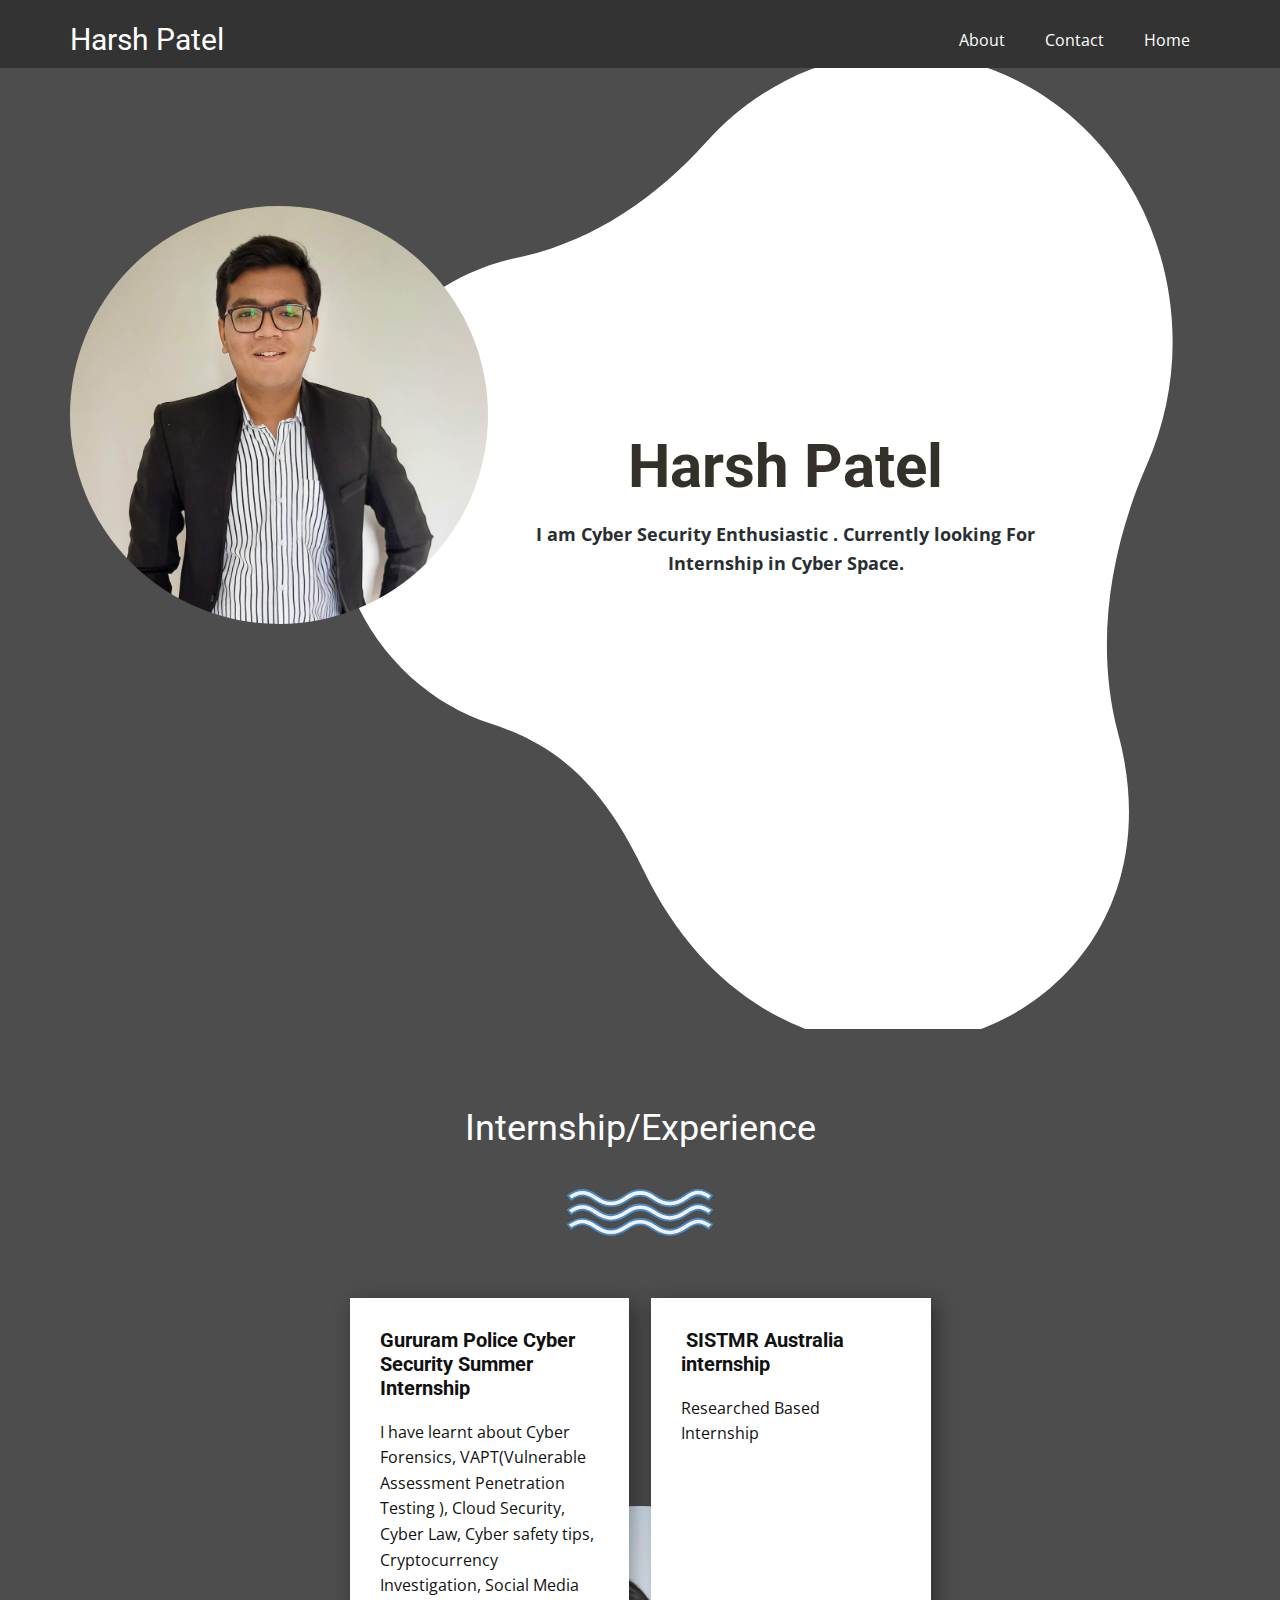
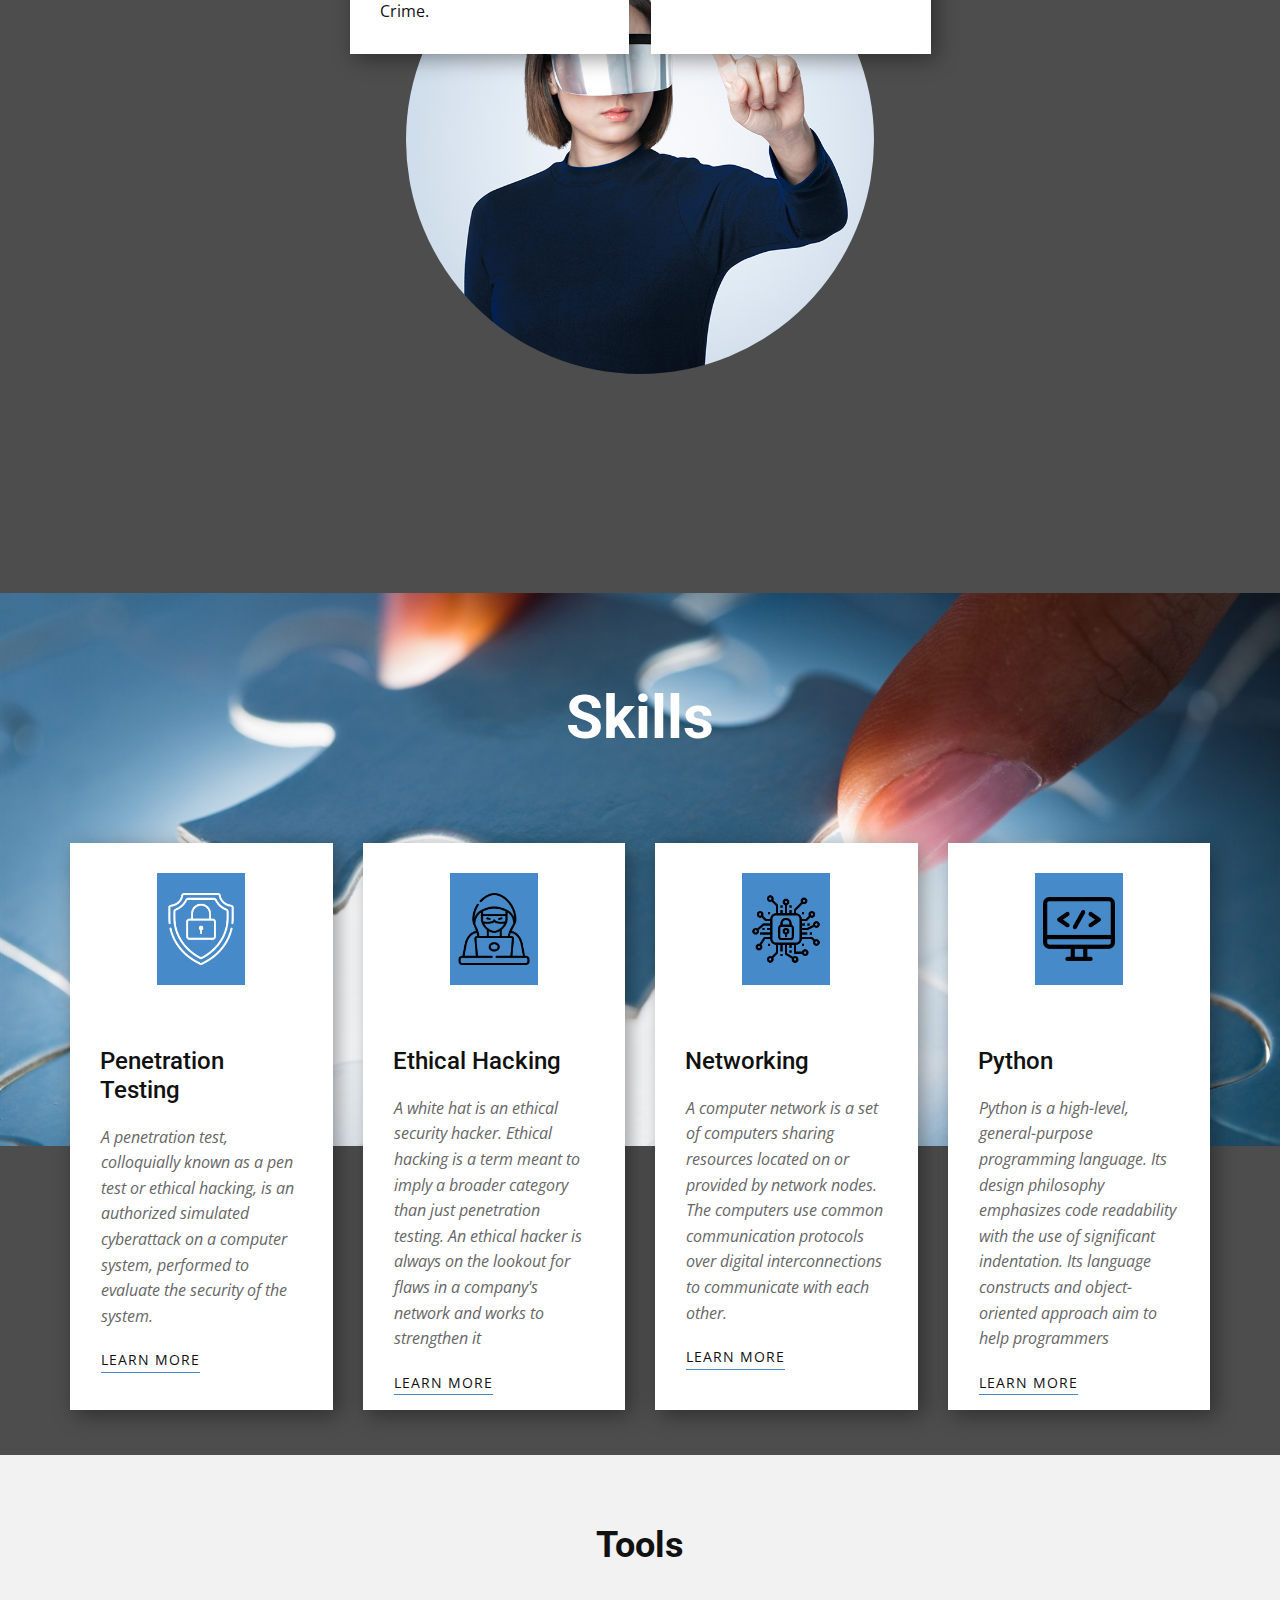
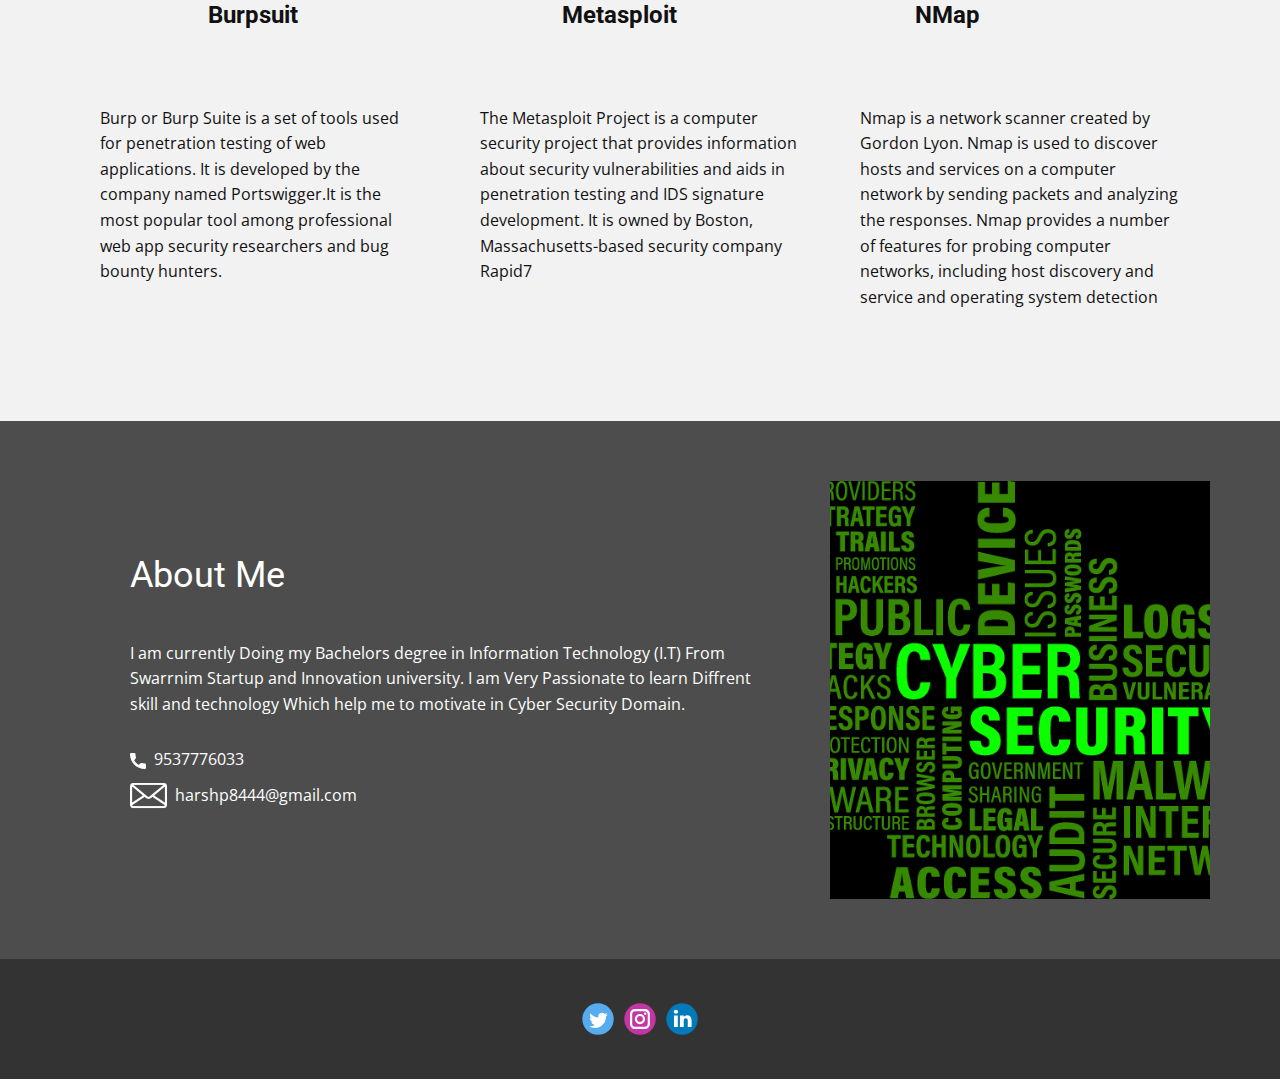
<file: index.html>
<!DOCTYPE html>
<html style="font-size: 16px;">
  <head>
    <meta name="viewport" content="width=device-width, initial-scale=1.0">
    <meta charset="utf-8">
    <meta name="keywords" content="​Join Accenture’s virtual program for new perspectives, ​Technology Of The Future, 01, 02, 03, 04, ​AI &amp;amp; Digital Platform, ​Essential 8 Emerging Technologies, ​Technology Of The Future, Join our newsletter">
    <meta name="description" content="">
    <meta name="page_type" content="np-template-header-footer-from-plugin">
    <title>Harsh Patel</title>
    <link rel="stylesheet" href="nicepage.css" media="screen">
<link rel="stylesheet" href="Home.css" media="screen">
    <script class="u-script" type="text/javascript" src="jquery.js" defer=""></script>
    <script class="u-script" type="text/javascript" src="nicepage.js" defer=""></script>
    <meta name="generator" content="Nicepage 4.8.2, nicepage.com">
    <link id="u-theme-google-font" rel="stylesheet" href="https://fonts.googleapis.com/css?family=Roboto:100,100i,300,300i,400,400i,500,500i,700,700i,900,900i|Open+Sans:300,300i,400,400i,500,500i,600,600i,700,700i,800,800i">
    
    
    
    
    
    
    <script type="application/ld+json">{
		"@context": "http://schema.org",
		"@type": "Organization",
		"name": "",
		"sameAs": [
				"https://www.linkedin.com/in/harsh-patel-1872171b1/"
		]
}</script>
    <meta name="theme-color" content="#478ac9">
    <meta property="og:title" content="Home">
    <meta property="og:type" content="website">
  </head>
  <body data-home-page="Home.html" data-home-page-title="Home" class="u-body u-image u-image-tiles u-xl-mode" style="background-position: 50% 50%; background-image: url(&quot;images/default-image-5.jpg&quot;);"><header class="u-clearfix u-grey-80 u-header u-sticky u-header" id="sec-f426"><div class="u-clearfix u-sheet u-sheet-1">
        <nav class="u-menu u-menu-dropdown u-offcanvas u-menu-1">
          <div class="menu-collapse" style="font-size: 1rem; letter-spacing: 0px;">
            <a class="u-button-style u-custom-left-right-menu-spacing u-custom-padding-bottom u-custom-top-bottom-menu-spacing u-nav-link u-text-active-palette-1-base u-text-hover-palette-2-base" href="#">
              <svg class="u-svg-link" viewBox="0 0 24 24"><use xmlns:xlink="http://www.w3.org/1999/xlink" xlink:href="#menu-hamburger"></use></svg>
              <svg class="u-svg-content" version="1.1" id="menu-hamburger" viewBox="0 0 16 16" x="0px" y="0px" xmlns:xlink="http://www.w3.org/1999/xlink" xmlns="http://www.w3.org/2000/svg"><g><rect y="1" width="16" height="2"></rect><rect y="7" width="16" height="2"></rect><rect y="13" width="16" height="2"></rect>
</g></svg>
            </a>
          </div>
          <div class="u-nav-container">
            <ul class="u-nav u-unstyled u-nav-1"><li class="u-nav-item"><a class="u-button-style u-nav-link u-text-active-palette-1-base u-text-hover-palette-2-base" href="#" style="padding: 10px 20px;">About</a>
</li><li class="u-nav-item"><a class="u-button-style u-nav-link u-text-active-palette-1-base u-text-hover-palette-2-base" href="#" style="padding: 10px 20px;">Contact</a>
</li><li class="u-nav-item"><a class="u-button-style u-nav-link u-text-active-palette-1-base u-text-hover-palette-2-base" href="#" style="padding: 10px 20px;">Home</a>
</li></ul>
          </div>
          <div class="u-nav-container-collapse">
            <div class="u-black u-container-style u-inner-container-layout u-opacity u-opacity-95 u-sidenav">
              <div class="u-inner-container-layout u-sidenav-overflow">
                <div class="u-menu-close"></div>
                <ul class="u-align-center u-nav u-popupmenu-items u-unstyled u-nav-2"><li class="u-nav-item"><a class="u-button-style u-nav-link" href="#">About</a>
</li><li class="u-nav-item"><a class="u-button-style u-nav-link" href="#">Contact</a>
</li><li class="u-nav-item"><a class="u-button-style u-nav-link" href="#">Home</a>
</li></ul>
              </div>
            </div>
            <div class="u-black u-menu-overlay u-opacity u-opacity-70"></div>
          </div>
        </nav>
        <h3 class="u-headline u-text u-text-default u-text-1">
          <a href="/">Harsh Patel</a>
        </h3>
      </div></header>
    <section class="u-clearfix u-grey-70 u-section-1" id="carousel_dc84">
      <div class="u-clearfix u-sheet u-sheet-1">
        <div class="u-rotation-parent u-rotation-parent-1">
          <div class="u-expanded-width-md u-expanded-width-sm u-rotate-270 u-shape u-shape-svg u-text-white u-shape-1">
            <svg class="u-svg-link" preserveAspectRatio="none" viewBox="0 0 160 150" style=""><use xmlns:xlink="http://www.w3.org/1999/xlink" xlink:href="#svg-d816"></use></svg>
            <svg class="u-svg-content" viewBox="0 0 160 150" x="0px" y="0px" id="svg-d816"><path d="M121.1,18C110.7,1.5,89.8-4.6,72.6,3.7c-10.5,5-17.7,14.2-20.8,24.7C48.4,39.9,42.4,48,28.3,55.5
	c-50.6,26.9-27.3,99.4,22,84.7c14.3-4.2,29.7-1.4,43.2,5.1c13.3,6.5,29.3,6.4,43.2-1.8c21-12.5,29.3-40.1,18.8-62.7
	c-2.5-5.4-5.9-10.1-9.8-14c-9.4-9.3-16.4-21-18.8-34.2C125.9,27.6,124,22.6,121.1,18z"></path></svg>
          </div>
        </div>
        <div class="u-image u-image-circle u-image-1" alt="" data-image-width="2136" data-image-height="2699"></div>
        <div class="u-align-center u-container-style u-expanded-width-sm u-group u-shape-rectangle u-group-1">
          <div class="u-container-layout u-valign-middle u-container-layout-1">
            <h2 class="u-text u-text-palette-3-dark-3 u-text-1"> Harsh Patel </h2>
            <p class="u-text u-text-palette-1-dark-3 u-text-2"> I am Cyber Security Enthusiastic&nbsp;. Currently looking For Internship in Cyber Space.<span style="font-weight: 700;"></span>
            </p>
          </div>
        </div>
      </div>
    </section>
    <section class="u-align-center u-clearfix u-grey-70 u-section-2" id="carousel_082c">
      <div class="u-clearfix u-sheet u-sheet-1">
        <h2 class="u-text u-text-default-lg u-text-default-md u-text-default-sm u-text-default-xl u-text-1"> Internship/Experience</h2>
        <div class="u-border-2 u-border-palette-1-base u-shape u-shape-svg u-text-grey-5 u-shape-1">
          <svg class="u-svg-link" preserveAspectRatio="none" viewBox="0 0 160 50" style=""><use xmlns:xlink="http://www.w3.org/1999/xlink" xlink:href="#svg-0c8e"></use></svg>
          <svg class="u-svg-content" viewBox="-1 -1 162 52" x="0px" y="0px" id="svg-0c8e" style="enable-background:new 0 0 160 50;"><path d="M133,26.7c-13.9,9.7-25.8,9.7-39.8,0c-9.1-6.3-16.8-6.3-25.9,0c-13.8,9.6-25.1,9.6-38.9,0c-9.2-6.4-15.4-6.4-24.6,0L0,22
	c11.2-7.8,20.6-8.1,32.2,0c11,7.6,19,8.5,31.3,0c11.6-8.1,22.4-7.7,33.5,0c11.4,8,20.3,8.3,32.2,0c11.6-8.1,19.2-8.1,30.8,0
	l-3.8,4.7C146.9,20.2,142.3,20.2,133,26.7z M133,10.8c-13.9,9.7-25.8,9.7-39.8,0c-9.1-6.3-16.8-6.3-25.9,0
	c-13.8,9.6-25.1,9.6-38.9,0c-9.2-6.4-15.4-6.4-24.6,0L0,6.1c11.2-7.8,20.6-8.1,32.2,0c11,7.6,19,8.5,31.3,0C75.1-2,85.9-1.6,97,6.1
	c11.4,8,20.3,8.3,32.2,0C140.8-2,148.4-2,160,6.1l-3.8,4.7C146.9,4.3,142.3,4.3,133,10.8z M32.2,38c11,7.6,19,8.5,31.3,0
	c11.6-8.1,22.4-7.7,33.5,0c11.4,8,20.3,8.3,32.2,0c11.6-8.1,19.2-8.1,30.8,0l-3.8,4.7c-9.3-6.5-13.9-6.5-23.3,0
	c-13.9,9.7-25.8,9.7-39.8,0c-9.1-6.3-16.8-6.3-25.9,0c-13.8,9.6-25.1,9.6-38.9,0c-9.2-6.4-15.4-6.4-24.6,0L0,38
	C11.2,30.2,20.6,29.9,32.2,38z"></path></svg>
        </div>
        <div class="u-expanded-width-xs u-image u-image-circle u-preserve-proportions u-image-1" alt="" data-image-width="800" data-image-height="800">
          <div class="u-preserve-proportions-child" style="padding-top: 100%;"></div>
        </div>
        <div class="u-expanded-width-xs u-list u-list-1">
          <div class="u-repeater u-repeater-1">
            <div class="u-align-left u-container-style u-list-item u-repeater-item u-white u-list-item-1">
              <div class="u-container-layout u-similar-container u-container-layout-1">
                <h5 class="u-text u-text-default u-text-2">Gururam Police Cyber Security Summer Internship</h5>
                <p class="u-text u-text-3">I have learnt about Cyber Forensics, VAPT(Vulnerable
Assessment Penetration Testing ), Cloud Security,
Cyber Law, Cyber safety tips, Cryptocurrency
Investigation, Social Media Crime.</p>
              </div>
            </div>
            <div class="u-align-left u-container-style u-list-item u-repeater-item u-video-cover u-white u-list-item-2">
              <div class="u-container-layout u-similar-container u-container-layout-2">
                <h5 class="u-text u-text-default u-text-4">&nbsp;SISTMR Australia internship</h5>
                <p class="u-text u-text-5">Researched Based Internship&nbsp;</p>
              </div>
            </div>
          </div>
        </div>
      </div>
    </section>
    <section class="u-align-center u-clearfix u-grey-70 u-section-3" id="carousel_5f6d">
      <img class="u-expanded-width u-image u-image-1" src="images/91631431-0.jpeg" data-image-width="150" data-image-height="100">
      <div class="u-list u-list-1">
        <div class="u-repeater u-repeater-1">
          <div class="u-align-left u-container-style u-list-item u-repeater-item u-shape-round u-white u-list-item-1">
            <div class="u-container-layout u-similar-container u-valign-top u-container-layout-1"><span class="u-file-icon u-icon u-palette-1-base u-spacing-12 u-icon-1"><img src="images/1.png" alt=""></span>
              <h5 class="u-text u-text-1"> Penetration<br>Testing
              </h5>
              <p class="u-text u-text-grey-60 u-text-2">A penetration test, colloquially known as a pen test or ethical hacking, is an authorized simulated cyberattack on a computer system, performed to evaluate the security of the system.</p>
              <a href="https://en.wikipedia.org/wiki/Penetration_test" class="u-border-1 u-border-active-black u-border-hover-black u-border-palette-1-base u-btn u-button-style u-none u-text-active-grey-60 u-text-body-color u-text-hover-grey-60 u-btn-1">learn more</a>
            </div>
          </div>
          <div class="u-align-left u-container-style u-list-item u-repeater-item u-shape-round u-white u-list-item-2">
            <div class="u-container-layout u-similar-container u-valign-top u-container-layout-2"><span class="u-file-icon u-icon u-palette-1-base u-spacing-12 u-icon-2"><img src="images/2716646.png" alt=""></span>
              <h5 class="u-text u-text-3"> Ethical Hacking</h5>
              <p class="u-text u-text-grey-60 u-text-4"> A white hat is an ethical security hacker. Ethical hacking is a term meant to imply a broader category than just penetration testing. An ethical hacker is always on the lookout for flaws in a company's network and works to strengthen it</p>
              <a href="https://en.wikipedia.org/wiki/Certified_Ethical_Hacker" class="u-border-1 u-border-active-black u-border-hover-black u-border-palette-1-base u-btn u-button-style u-none u-text-active-grey-60 u-text-body-color u-text-hover-grey-60 u-btn-2">learn more</a>
            </div>
          </div>
          <div class="u-align-left u-container-style u-list-item u-repeater-item u-shape-round u-white u-list-item-3">
            <div class="u-container-layout u-similar-container u-valign-top u-container-layout-3"><span class="u-file-icon u-icon u-palette-1-base u-spacing-12 u-icon-3"><img src="images/2092629.png" alt=""></span>
              <h5 class="u-text u-text-5"> Networking</h5>
              <p class="u-text u-text-grey-60 u-text-6"> A computer network is a set of computers sharing resources located on or provided by network nodes. The computers use common communication protocols over digital interconnections to communicate with each other.</p>
              <a href="https://en.wikipedia.org/wiki/Computer_network" class="u-border-1 u-border-active-black u-border-hover-black u-border-palette-1-base u-btn u-button-style u-none u-text-active-grey-60 u-text-body-color u-text-hover-grey-60 u-btn-3">learn more</a>
            </div>
          </div>
          <div class="u-align-left u-container-style u-list-item u-repeater-item u-shape-round u-white u-list-item-3">
            <div class="u-container-layout u-similar-container u-valign-top u-container-layout-3"><span class="u-file-icon u-icon u-palette-1-base u-spacing-12 u-icon-4"><img src="images/584863.png" alt=""></span>
              <h5 class="u-text u-text-5">Python</h5>
              <p class="u-text u-text-grey-60 u-text-8">Python is a high-level, general-purpose programming language. Its design philosophy emphasizes code readability with the use of significant indentation. Its language constructs and object-oriented approach aim to help programmers</p>
              <a href="https://en.wikipedia.org/wiki/Python_(programming_language)" class="u-border-1 u-border-active-black u-border-hover-black u-border-palette-1-base u-btn u-button-style u-none u-text-active-grey-60 u-text-body-color u-text-hover-grey-60 u-btn-3">learn more</a>
            </div>
          </div>
        </div>
      </div>
      <h2 class="u-text u-text-white u-text-9">Skills</h2>
    </section>
    <section class="u-align-center u-clearfix u-grey-5 u-section-4" id="sec-e7f8">
      <div class="u-clearfix u-sheet u-valign-middle-xs u-sheet-1">
        <h2 class="u-text u-text-default u-text-1">Tools</h2>
        <div class="u-expanded-width-md u-expanded-width-sm u-expanded-width-xs u-list u-list-1">
          <div class="u-repeater u-repeater-1">
            <div class="u-container-style u-list-item u-repeater-item">
              <div class="u-container-layout u-similar-container u-valign-bottom-lg u-valign-bottom-md u-container-layout-1">
                <h6 class="u-custom-item u-text u-text-2">Burpsuit</h6>
              </div>
            </div>
            <div class="u-container-style u-list-item u-repeater-item">
              <div class="u-container-layout u-similar-container u-valign-bottom-lg u-valign-bottom-md u-container-layout-2">
                <h6 class="u-custom-item u-text u-text-default-xl u-text-3">Metasploit</h6>
              </div>
            </div>
            <div class="u-container-style u-list-item u-repeater-item">
              <div class="u-container-layout u-similar-container u-valign-bottom-lg u-valign-bottom-md u-container-layout-3">
                <h6 class="u-custom-item u-text u-text-default-xl u-text-4">NMap</h6>
              </div>
            </div>
          </div>
        </div>
        <div class="u-clearfix u-expanded-width-lg u-expanded-width-md u-expanded-width-xl u-layout-wrap u-layout-wrap-1">
          <div class="u-layout">
            <div class="u-layout-row">
              <div class="u-container-style u-layout-cell u-left-cell u-size-20 u-layout-cell-1">
                <div class="u-container-layout u-container-layout-4">
                  <p class="u-text u-text-5">Burp or Burp Suite is a set of tools used for penetration testing of web applications. It is developed by the company named Portswigger.It is the most popular tool among professional web app security researchers and bug bounty hunters.</p>
                </div>
              </div>
              <div class="u-container-style u-layout-cell u-size-20 u-layout-cell-2">
                <div class="u-container-layout u-container-layout-5">
                  <p class="u-text u-text-default u-text-6">The Metasploit Project is a computer security project that provides information about security vulnerabilities and aids in penetration testing and IDS signature development. It is owned by Boston, Massachusetts-based security company Rapid7</p>
                </div>
              </div>
              <div class="u-container-style u-layout-cell u-right-cell u-size-20 u-layout-cell-3">
                <div class="u-container-layout u-container-layout-6">
                  <p class="u-text u-text-default u-text-7">Nmap is a network scanner created by Gordon Lyon. Nmap is used to discover hosts and services on a computer network by sending packets and analyzing the responses. Nmap provides a number of features for probing computer networks, including host discovery and service and operating system detection</p>
                </div>
              </div>
            </div>
          </div>
        </div>
      </div>
    </section>
    <section class="u-clearfix u-grey-70 u-section-5" id="sec-20ac">
      <div class="u-clearfix u-sheet u-valign-middle u-sheet-1">
        <div class="u-clearfix u-expanded-width u-gutter-0 u-layout-spacing-vertical u-layout-wrap u-layout-wrap-1">
          <div class="u-layout">
            <div class="u-layout-row">
              <div class="u-align-left u-container-style u-layout-cell u-left-cell u-size-38-lg u-size-38-md u-size-38-sm u-size-38-xs u-size-40-xl u-layout-cell-1">
                <div class="u-container-layout u-container-layout-1">
                  <h2 class="u-text u-text-default u-text-1">About Me</h2>
                  <p class="u-text u-text-2"> I am currently Doing my Bachelors degree in Information Technology (I.T) From Swarrnim Startup and Innovation university. I am Very Passionate to learn Diffrent skill and technology Which help me to motivate in Cyber Security Domain.&nbsp;</p>
                  <a href="https://nicepage.com/k/competition-website-templates" class="u-active-none u-bottom-left-radius-0 u-bottom-right-radius-0 u-btn u-btn-rectangle u-button-style u-hover-none u-none u-radius-0 u-top-left-radius-0 u-top-right-radius-0 u-btn-1"><span class="u-icon"><svg class="u-svg-content" viewBox="0 0 405.333 405.333" x="0px" y="0px" style="width: 1em; height: 1em;"><path d="M373.333,266.88c-25.003,0-49.493-3.904-72.704-11.563c-11.328-3.904-24.192-0.896-31.637,6.699l-46.016,34.752    c-52.8-28.181-86.592-61.952-114.389-114.368l33.813-44.928c8.512-8.512,11.563-20.971,7.915-32.64    C142.592,81.472,138.667,56.96,138.667,32c0-17.643-14.357-32-32-32H32C14.357,0,0,14.357,0,32    c0,205.845,167.488,373.333,373.333,373.333c17.643,0,32-14.357,32-32V298.88C405.333,281.237,390.976,266.88,373.333,266.88z"></path></svg><img></span>&nbsp; 9537776033<br>
                  </a><span class="u-file-icon u-icon u-text-white u-icon-2"><img src="images/2.png" alt=""></span>
                  <p class="u-text u-text-3">harshp8444@gmail.com</p>
                </div>
              </div>
              <div class="u-container-style u-image u-layout-cell u-right-cell u-size-20-xl u-size-22-lg u-size-22-md u-size-22-sm u-size-22-xs u-image-1" src="" data-image-width="1280" data-image-height="989">
                <div class="u-container-layout u-container-layout-2"></div>
              </div>
            </div>
          </div>
        </div>
      </div>
    </section>
    
    
    <footer class="u-clearfix u-footer u-grey-80" id="sec-2611"><div class="u-clearfix u-sheet u-valign-middle-lg u-valign-middle-md u-valign-middle-sm u-valign-middle-xs u-sheet-1">
        <div class="u-align-left u-social-icons u-spacing-10 u-social-icons-1">
          <a class="u-social-url" title="twitter" target="_blank" href=""><span class="u-icon u-social-icon u-social-twitter u-icon-1"><svg class="u-svg-link" preserveAspectRatio="xMidYMin slice" viewBox="0 0 112 112" style=""><use xmlns:xlink="http://www.w3.org/1999/xlink" xlink:href="#svg-c8c3"></use></svg><svg class="u-svg-content" viewBox="0 0 112 112" x="0" y="0" id="svg-c8c3"><circle fill="currentColor" class="st0" cx="56.1" cy="56.1" r="55"></circle><path fill="#FFFFFF" d="M83.8,47.3c0,0.6,0,1.2,0,1.7c0,17.7-13.5,38.2-38.2,38.2C38,87.2,31,85,25,81.2c1,0.1,2.1,0.2,3.2,0.2
            c6.3,0,12.1-2.1,16.7-5.7c-5.9-0.1-10.8-4-12.5-9.3c0.8,0.2,1.7,0.2,2.5,0.2c1.2,0,2.4-0.2,3.5-0.5c-6.1-1.2-10.8-6.7-10.8-13.1
            c0-0.1,0-0.1,0-0.2c1.8,1,3.9,1.6,6.1,1.7c-3.6-2.4-6-6.5-6-11.2c0-2.5,0.7-4.8,1.8-6.7c6.6,8.1,16.5,13.5,27.6,14
            c-0.2-1-0.3-2-0.3-3.1c0-7.4,6-13.4,13.4-13.4c3.9,0,7.3,1.6,9.8,4.2c3.1-0.6,5.9-1.7,8.5-3.3c-1,3.1-3.1,5.8-5.9,7.4
            c2.7-0.3,5.3-1,7.7-2.1C88.7,43,86.4,45.4,83.8,47.3z"></path></svg></span>
          </a>
          <a class="u-social-url" title="instagram" target="_blank" href=""><span class="u-icon u-social-icon u-social-instagram u-icon-2"><svg class="u-svg-link" preserveAspectRatio="xMidYMin slice" viewBox="0 0 112 112" style=""><use xmlns:xlink="http://www.w3.org/1999/xlink" xlink:href="#svg-52cc"></use></svg><svg class="u-svg-content" viewBox="0 0 112 112" x="0" y="0" id="svg-52cc"><circle fill="currentColor" cx="56.1" cy="56.1" r="55"></circle><path fill="#FFFFFF" d="M55.9,38.2c-9.9,0-17.9,8-17.9,17.9C38,66,46,74,55.9,74c9.9,0,17.9-8,17.9-17.9C73.8,46.2,65.8,38.2,55.9,38.2
            z M55.9,66.4c-5.7,0-10.3-4.6-10.3-10.3c-0.1-5.7,4.6-10.3,10.3-10.3c5.7,0,10.3,4.6,10.3,10.3C66.2,61.8,61.6,66.4,55.9,66.4z"></path><path fill="#FFFFFF" d="M74.3,33.5c-2.3,0-4.2,1.9-4.2,4.2s1.9,4.2,4.2,4.2s4.2-1.9,4.2-4.2S76.6,33.5,74.3,33.5z"></path><path fill="#FFFFFF" d="M73.1,21.3H38.6c-9.7,0-17.5,7.9-17.5,17.5v34.5c0,9.7,7.9,17.6,17.5,17.6h34.5c9.7,0,17.5-7.9,17.5-17.5V38.8
            C90.6,29.1,82.7,21.3,73.1,21.3z M83,73.3c0,5.5-4.5,9.9-9.9,9.9H38.6c-5.5,0-9.9-4.5-9.9-9.9V38.8c0-5.5,4.5-9.9,9.9-9.9h34.5
            c5.5,0,9.9,4.5,9.9,9.9V73.3z"></path></svg></span>
          </a>
          <a class="u-social-url" title="linkedin" target="_blank" href="https://www.linkedin.com/in/harsh-patel-1872171b1/"><span class="u-icon u-social-icon u-social-linkedin u-icon-3"><svg class="u-svg-link" preserveAspectRatio="xMidYMin slice" viewBox="0 0 112 112" style=""><use xmlns:xlink="http://www.w3.org/1999/xlink" xlink:href="#svg-cc08"></use></svg><svg class="u-svg-content" viewBox="0 0 112 112" x="0" y="0" id="svg-cc08"><circle fill="currentColor" cx="56.1" cy="56.1" r="55"></circle><path fill="#FFFFFF" d="M41.3,83.7H27.9V43.4h13.4V83.7z M34.6,37.9L34.6,37.9c-4.6,0-7.5-3.1-7.5-7c0-4,3-7,7.6-7s7.4,3,7.5,7
            C42.2,34.8,39.2,37.9,34.6,37.9z M89.6,83.7H76.2V62.2c0-5.4-1.9-9.1-6.8-9.1c-3.7,0-5.9,2.5-6.9,4.9c-0.4,0.9-0.4,2.1-0.4,3.3v22.5
            H48.7c0,0,0.2-36.5,0-40.3h13.4v5.7c1.8-2.7,5-6.7,12.1-6.7c8.8,0,15.4,5.8,15.4,18.1V83.7z"></path></svg></span>
          </a>
        </div>
      </div></footer>
    
  </body>
</html>
</file>
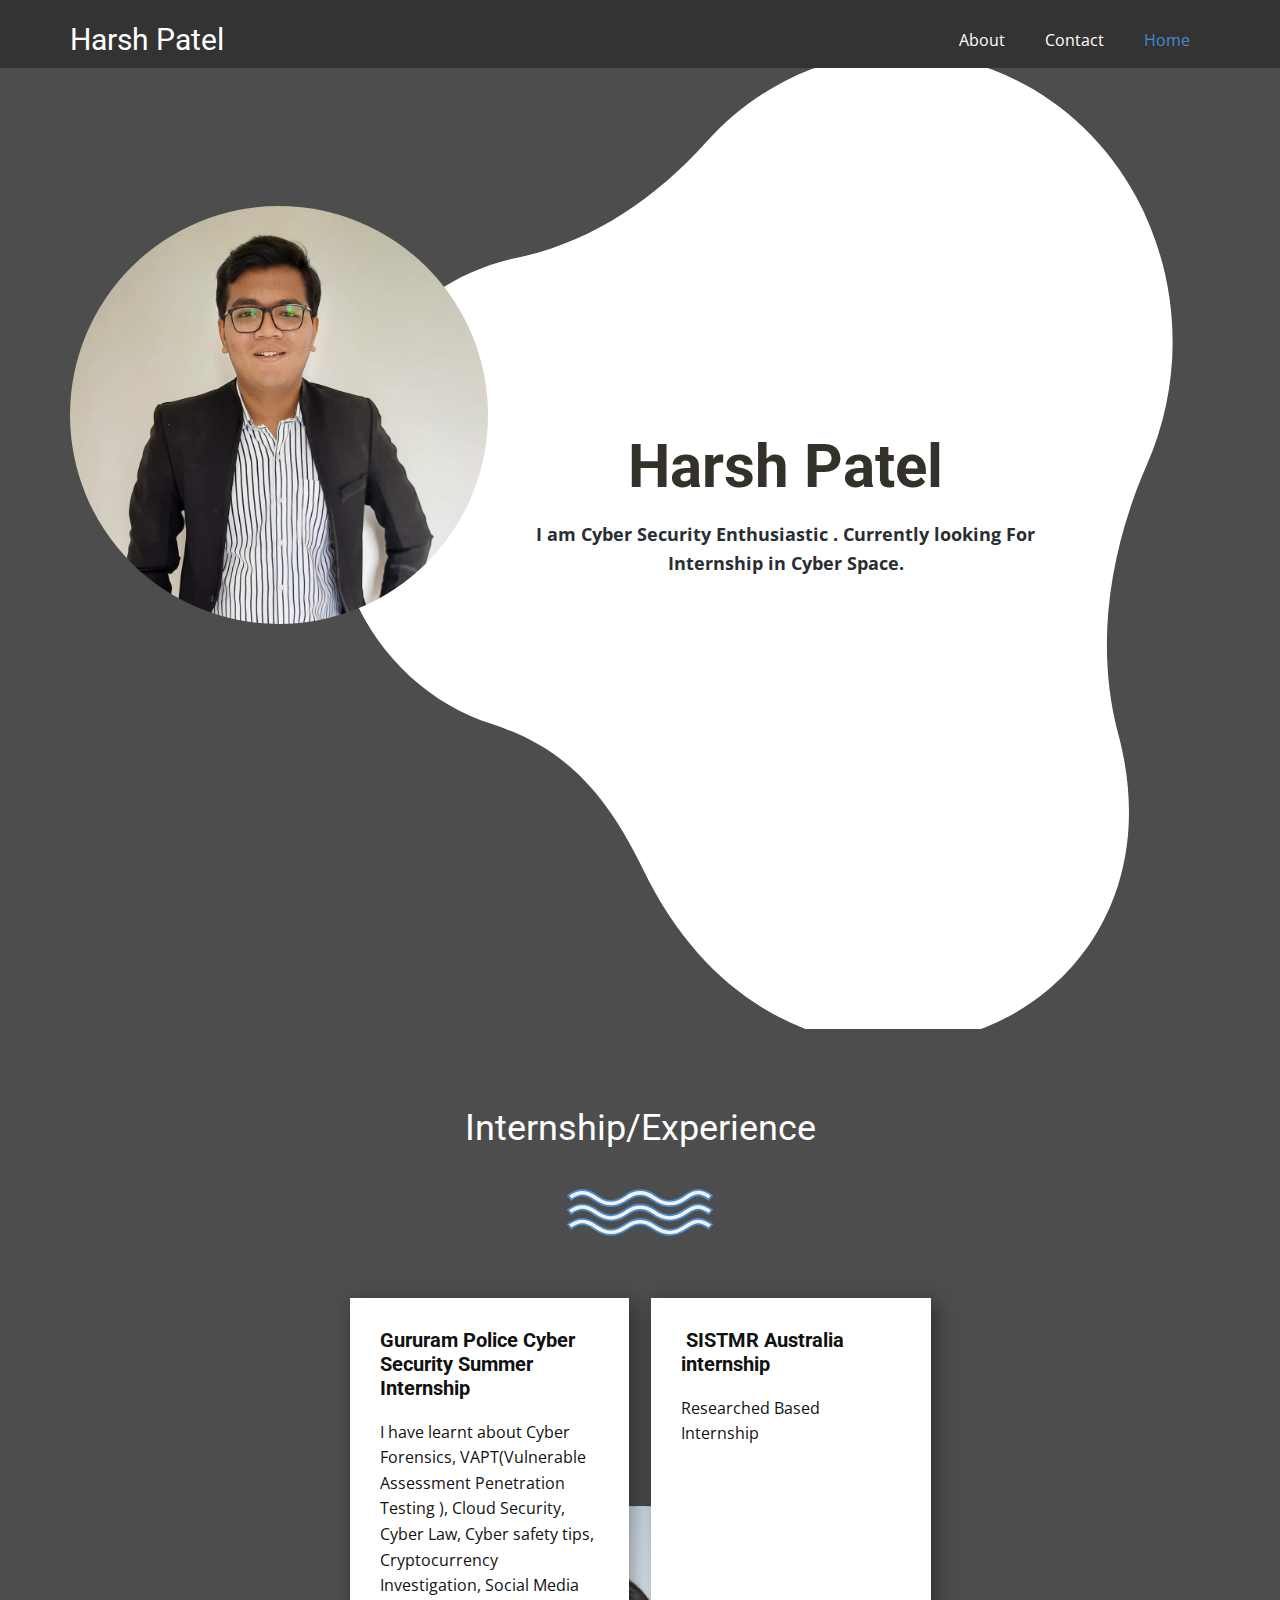
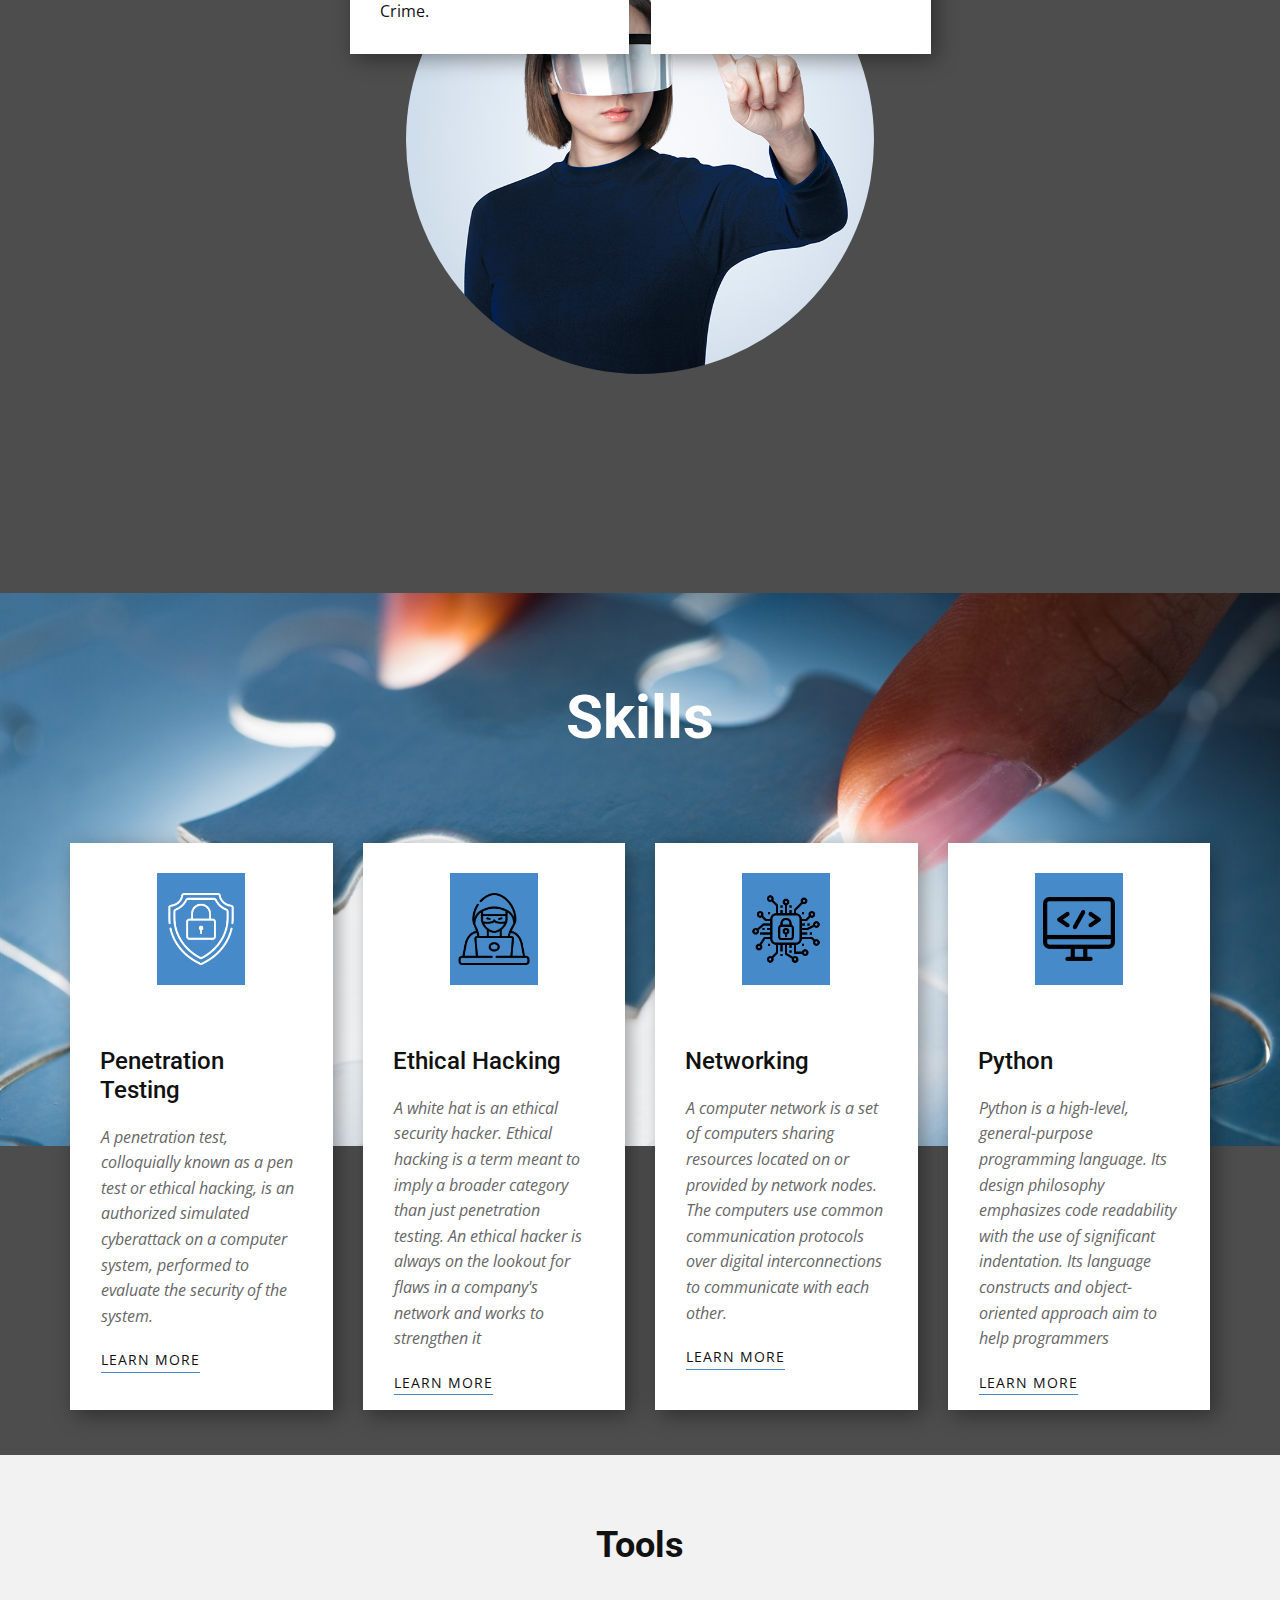
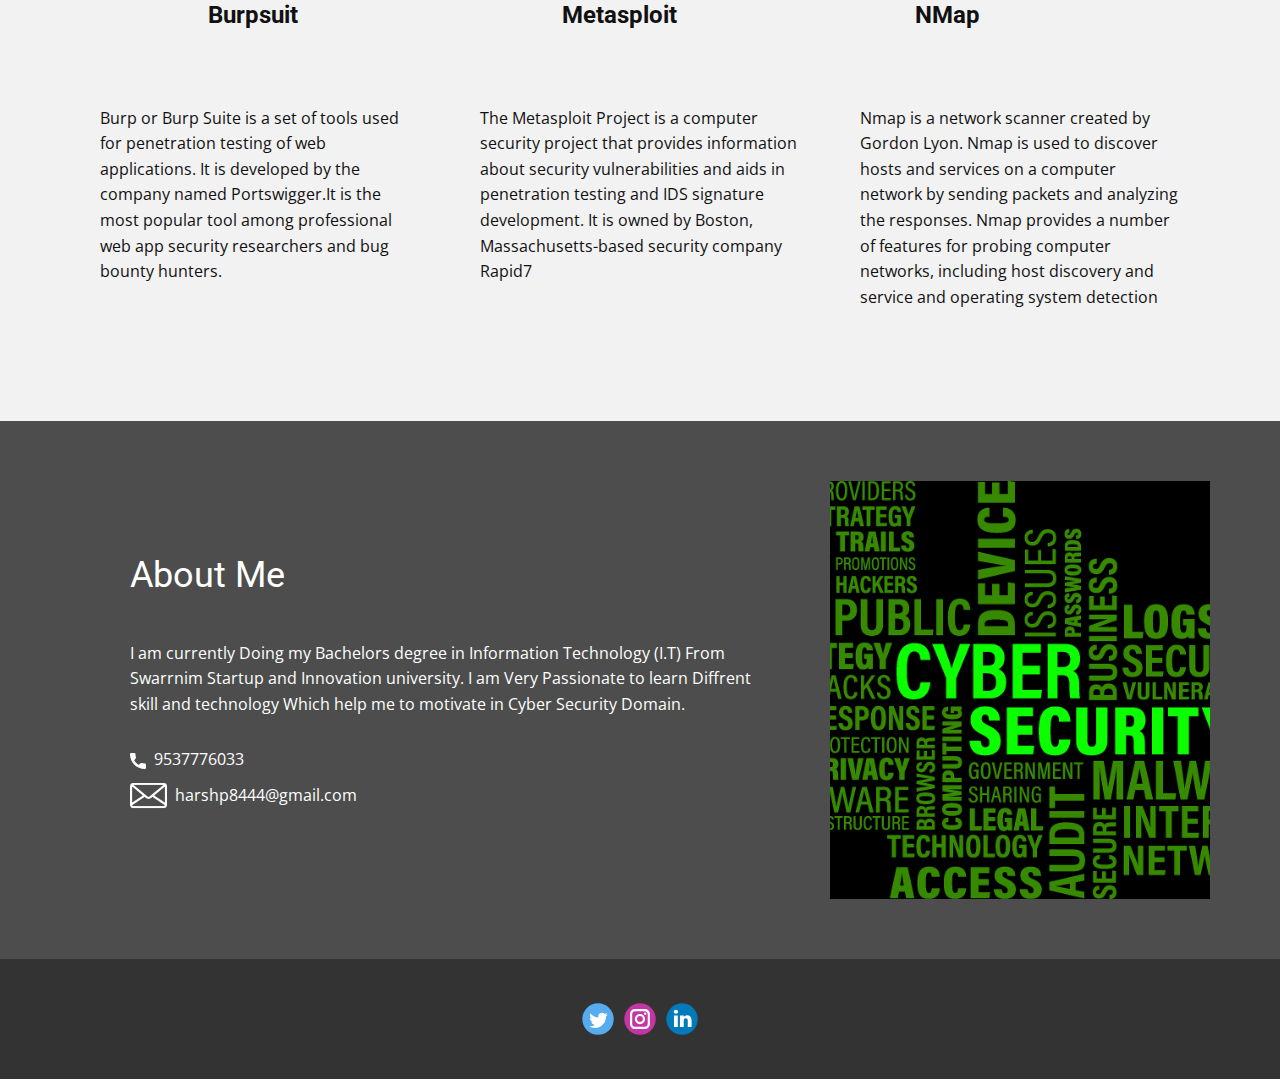
<file: Home.html>
<!DOCTYPE html>
<html style="font-size: 16px;">
  <head>
    <meta name="viewport" content="width=device-width, initial-scale=1.0">
    <meta charset="utf-8">
    <meta name="keywords" content="​Join Accenture’s virtual program for new perspectives, ​Technology Of The Future, 01, 02, 03, 04, ​AI &amp;amp; Digital Platform, ​Essential 8 Emerging Technologies, ​Technology Of The Future, Join our newsletter">
    <meta name="description" content="">
    <meta name="page_type" content="np-template-header-footer-from-plugin">
    <title>Home</title>
    <link rel="stylesheet" href="nicepage.css" media="screen">
<link rel="stylesheet" href="Home.css" media="screen">
    <script class="u-script" type="text/javascript" src="jquery.js" defer=""></script>
    <script class="u-script" type="text/javascript" src="nicepage.js" defer=""></script>
    <meta name="generator" content="Nicepage 4.8.2, nicepage.com">
    <link id="u-theme-google-font" rel="stylesheet" href="https://fonts.googleapis.com/css?family=Roboto:100,100i,300,300i,400,400i,500,500i,700,700i,900,900i|Open+Sans:300,300i,400,400i,500,500i,600,600i,700,700i,800,800i">
    
    
    
    
    
    
    <script type="application/ld+json">{
		"@context": "http://schema.org",
		"@type": "Organization",
		"name": "",
		"sameAs": [
				"https://www.linkedin.com/in/harsh-patel-1872171b1/"
		]
}</script>
    <meta name="theme-color" content="#478ac9">
    <meta property="og:title" content="Home">
    <meta property="og:type" content="website">
  </head>
  <body class="u-body u-image u-image-tiles u-xl-mode" style="background-position: 50% 50%; background-image: url(&quot;images/default-image-5.jpg&quot;);"><header class="u-clearfix u-grey-80 u-header u-sticky u-header" id="sec-f426"><div class="u-clearfix u-sheet u-sheet-1">
        <nav class="u-menu u-menu-dropdown u-offcanvas u-menu-1">
          <div class="menu-collapse" style="font-size: 1rem; letter-spacing: 0px;">
            <a class="u-button-style u-custom-left-right-menu-spacing u-custom-padding-bottom u-custom-top-bottom-menu-spacing u-nav-link u-text-active-palette-1-base u-text-hover-palette-2-base" href="#">
              <svg class="u-svg-link" viewBox="0 0 24 24"><use xmlns:xlink="http://www.w3.org/1999/xlink" xlink:href="#menu-hamburger"></use></svg>
              <svg class="u-svg-content" version="1.1" id="menu-hamburger" viewBox="0 0 16 16" x="0px" y="0px" xmlns:xlink="http://www.w3.org/1999/xlink" xmlns="http://www.w3.org/2000/svg"><g><rect y="1" width="16" height="2"></rect><rect y="7" width="16" height="2"></rect><rect y="13" width="16" height="2"></rect>
</g></svg>
            </a>
          </div>
          <div class="u-nav-container">
            <ul class="u-nav u-unstyled u-nav-1"><li class="u-nav-item"><a class="u-button-style u-nav-link u-text-active-palette-1-base u-text-hover-palette-2-base" href="#" style="padding: 10px 20px;">About</a>
</li><li class="u-nav-item"><a class="u-button-style u-nav-link u-text-active-palette-1-base u-text-hover-palette-2-base" href="#" style="padding: 10px 20px;">Contact</a>
</li><li class="u-nav-item"><a class="u-button-style u-nav-link u-text-active-palette-1-base u-text-hover-palette-2-base" href="#" style="padding: 10px 20px;">Home</a>
</li></ul>
          </div>
          <div class="u-nav-container-collapse">
            <div class="u-black u-container-style u-inner-container-layout u-opacity u-opacity-95 u-sidenav">
              <div class="u-inner-container-layout u-sidenav-overflow">
                <div class="u-menu-close"></div>
                <ul class="u-align-center u-nav u-popupmenu-items u-unstyled u-nav-2"><li class="u-nav-item"><a class="u-button-style u-nav-link" href="#">About</a>
</li><li class="u-nav-item"><a class="u-button-style u-nav-link" href="#">Contact</a>
</li><li class="u-nav-item"><a class="u-button-style u-nav-link" href="#">Home</a>
</li></ul>
              </div>
            </div>
            <div class="u-black u-menu-overlay u-opacity u-opacity-70"></div>
          </div>
        </nav>
        <h3 class="u-headline u-text u-text-default u-text-1">
          <a href="/">Harsh Patel</a>
        </h3>
      </div></header>
    <section class="u-clearfix u-grey-70 u-section-1" id="carousel_dc84">
      <div class="u-clearfix u-sheet u-sheet-1">
        <div class="u-rotation-parent u-rotation-parent-1">
          <div class="u-expanded-width-md u-expanded-width-sm u-rotate-270 u-shape u-shape-svg u-text-white u-shape-1">
            <svg class="u-svg-link" preserveAspectRatio="none" viewBox="0 0 160 150" style=""><use xmlns:xlink="http://www.w3.org/1999/xlink" xlink:href="#svg-d816"></use></svg>
            <svg class="u-svg-content" viewBox="0 0 160 150" x="0px" y="0px" id="svg-d816"><path d="M121.1,18C110.7,1.5,89.8-4.6,72.6,3.7c-10.5,5-17.7,14.2-20.8,24.7C48.4,39.9,42.4,48,28.3,55.5
	c-50.6,26.9-27.3,99.4,22,84.7c14.3-4.2,29.7-1.4,43.2,5.1c13.3,6.5,29.3,6.4,43.2-1.8c21-12.5,29.3-40.1,18.8-62.7
	c-2.5-5.4-5.9-10.1-9.8-14c-9.4-9.3-16.4-21-18.8-34.2C125.9,27.6,124,22.6,121.1,18z"></path></svg>
          </div>
        </div>
        <div class="u-image u-image-circle u-image-1" alt="" data-image-width="2136" data-image-height="2699"></div>
        <div class="u-align-center u-container-style u-expanded-width-sm u-group u-shape-rectangle u-group-1">
          <div class="u-container-layout u-valign-middle u-container-layout-1">
            <h2 class="u-text u-text-palette-3-dark-3 u-text-1"> Harsh Patel </h2>
            <p class="u-text u-text-palette-1-dark-3 u-text-2"> I am Cyber Security Enthusiastic&nbsp;. Currently looking For Internship in Cyber Space.<span style="font-weight: 700;"></span>
            </p>
          </div>
        </div>
      </div>
    </section>
    <section class="u-align-center u-clearfix u-grey-70 u-section-2" id="carousel_082c">
      <div class="u-clearfix u-sheet u-sheet-1">
        <h2 class="u-text u-text-default-lg u-text-default-md u-text-default-sm u-text-default-xl u-text-1"> Internship/Experience</h2>
        <div class="u-border-2 u-border-palette-1-base u-shape u-shape-svg u-text-grey-5 u-shape-1">
          <svg class="u-svg-link" preserveAspectRatio="none" viewBox="0 0 160 50" style=""><use xmlns:xlink="http://www.w3.org/1999/xlink" xlink:href="#svg-0c8e"></use></svg>
          <svg class="u-svg-content" viewBox="-1 -1 162 52" x="0px" y="0px" id="svg-0c8e" style="enable-background:new 0 0 160 50;"><path d="M133,26.7c-13.9,9.7-25.8,9.7-39.8,0c-9.1-6.3-16.8-6.3-25.9,0c-13.8,9.6-25.1,9.6-38.9,0c-9.2-6.4-15.4-6.4-24.6,0L0,22
	c11.2-7.8,20.6-8.1,32.2,0c11,7.6,19,8.5,31.3,0c11.6-8.1,22.4-7.7,33.5,0c11.4,8,20.3,8.3,32.2,0c11.6-8.1,19.2-8.1,30.8,0
	l-3.8,4.7C146.9,20.2,142.3,20.2,133,26.7z M133,10.8c-13.9,9.7-25.8,9.7-39.8,0c-9.1-6.3-16.8-6.3-25.9,0
	c-13.8,9.6-25.1,9.6-38.9,0c-9.2-6.4-15.4-6.4-24.6,0L0,6.1c11.2-7.8,20.6-8.1,32.2,0c11,7.6,19,8.5,31.3,0C75.1-2,85.9-1.6,97,6.1
	c11.4,8,20.3,8.3,32.2,0C140.8-2,148.4-2,160,6.1l-3.8,4.7C146.9,4.3,142.3,4.3,133,10.8z M32.2,38c11,7.6,19,8.5,31.3,0
	c11.6-8.1,22.4-7.7,33.5,0c11.4,8,20.3,8.3,32.2,0c11.6-8.1,19.2-8.1,30.8,0l-3.8,4.7c-9.3-6.5-13.9-6.5-23.3,0
	c-13.9,9.7-25.8,9.7-39.8,0c-9.1-6.3-16.8-6.3-25.9,0c-13.8,9.6-25.1,9.6-38.9,0c-9.2-6.4-15.4-6.4-24.6,0L0,38
	C11.2,30.2,20.6,29.9,32.2,38z"></path></svg>
        </div>
        <div class="u-expanded-width-xs u-image u-image-circle u-preserve-proportions u-image-1" alt="" data-image-width="800" data-image-height="800">
          <div class="u-preserve-proportions-child" style="padding-top: 100%;"></div>
        </div>
        <div class="u-expanded-width-xs u-list u-list-1">
          <div class="u-repeater u-repeater-1">
            <div class="u-align-left u-container-style u-list-item u-repeater-item u-white u-list-item-1">
              <div class="u-container-layout u-similar-container u-container-layout-1">
                <h5 class="u-text u-text-default u-text-2">Gururam Police Cyber Security Summer Internship</h5>
                <p class="u-text u-text-3">I have learnt about Cyber Forensics, VAPT(Vulnerable
Assessment Penetration Testing ), Cloud Security,
Cyber Law, Cyber safety tips, Cryptocurrency
Investigation, Social Media Crime.</p>
              </div>
            </div>
            <div class="u-align-left u-container-style u-list-item u-repeater-item u-video-cover u-white u-list-item-2">
              <div class="u-container-layout u-similar-container u-container-layout-2">
                <h5 class="u-text u-text-default u-text-4">&nbsp;SISTMR Australia internship</h5>
                <p class="u-text u-text-5">Researched Based Internship&nbsp;</p>
              </div>
            </div>
          </div>
        </div>
      </div>
    </section>
    <section class="u-align-center u-clearfix u-grey-70 u-section-3" id="carousel_5f6d">
      <img class="u-expanded-width u-image u-image-1" src="images/91631431-0.jpeg" data-image-width="150" data-image-height="100">
      <div class="u-list u-list-1">
        <div class="u-repeater u-repeater-1">
          <div class="u-align-left u-container-style u-list-item u-repeater-item u-shape-round u-white u-list-item-1">
            <div class="u-container-layout u-similar-container u-valign-top u-container-layout-1"><span class="u-file-icon u-icon u-palette-1-base u-spacing-12 u-icon-1"><img src="images/1.png" alt=""></span>
              <h5 class="u-text u-text-1"> Penetration<br>Testing
              </h5>
              <p class="u-text u-text-grey-60 u-text-2">A penetration test, colloquially known as a pen test or ethical hacking, is an authorized simulated cyberattack on a computer system, performed to evaluate the security of the system.</p>
              <a href="https://en.wikipedia.org/wiki/Penetration_test" class="u-border-1 u-border-active-black u-border-hover-black u-border-palette-1-base u-btn u-button-style u-none u-text-active-grey-60 u-text-body-color u-text-hover-grey-60 u-btn-1">learn more</a>
            </div>
          </div>
          <div class="u-align-left u-container-style u-list-item u-repeater-item u-shape-round u-white u-list-item-2">
            <div class="u-container-layout u-similar-container u-valign-top u-container-layout-2"><span class="u-file-icon u-icon u-palette-1-base u-spacing-12 u-icon-2"><img src="images/2716646.png" alt=""></span>
              <h5 class="u-text u-text-3"> Ethical Hacking</h5>
              <p class="u-text u-text-grey-60 u-text-4"> A white hat is an ethical security hacker. Ethical hacking is a term meant to imply a broader category than just penetration testing. An ethical hacker is always on the lookout for flaws in a company's network and works to strengthen it</p>
              <a href="https://en.wikipedia.org/wiki/Certified_Ethical_Hacker" class="u-border-1 u-border-active-black u-border-hover-black u-border-palette-1-base u-btn u-button-style u-none u-text-active-grey-60 u-text-body-color u-text-hover-grey-60 u-btn-2">learn more</a>
            </div>
          </div>
          <div class="u-align-left u-container-style u-list-item u-repeater-item u-shape-round u-white u-list-item-3">
            <div class="u-container-layout u-similar-container u-valign-top u-container-layout-3"><span class="u-file-icon u-icon u-palette-1-base u-spacing-12 u-icon-3"><img src="images/2092629.png" alt=""></span>
              <h5 class="u-text u-text-5"> Networking</h5>
              <p class="u-text u-text-grey-60 u-text-6"> A computer network is a set of computers sharing resources located on or provided by network nodes. The computers use common communication protocols over digital interconnections to communicate with each other.</p>
              <a href="https://en.wikipedia.org/wiki/Computer_network" class="u-border-1 u-border-active-black u-border-hover-black u-border-palette-1-base u-btn u-button-style u-none u-text-active-grey-60 u-text-body-color u-text-hover-grey-60 u-btn-3">learn more</a>
            </div>
          </div>
          <div class="u-align-left u-container-style u-list-item u-repeater-item u-shape-round u-white u-list-item-3">
            <div class="u-container-layout u-similar-container u-valign-top u-container-layout-3"><span class="u-file-icon u-icon u-palette-1-base u-spacing-12 u-icon-4"><img src="images/584863.png" alt=""></span>
              <h5 class="u-text u-text-5">Python</h5>
              <p class="u-text u-text-grey-60 u-text-8">Python is a high-level, general-purpose programming language. Its design philosophy emphasizes code readability with the use of significant indentation. Its language constructs and object-oriented approach aim to help programmers</p>
              <a href="https://en.wikipedia.org/wiki/Python_(programming_language)" class="u-border-1 u-border-active-black u-border-hover-black u-border-palette-1-base u-btn u-button-style u-none u-text-active-grey-60 u-text-body-color u-text-hover-grey-60 u-btn-3">learn more</a>
            </div>
          </div>
        </div>
      </div>
      <h2 class="u-text u-text-white u-text-9">Skills</h2>
    </section>
    <section class="u-align-center u-clearfix u-grey-5 u-section-4" id="sec-e7f8">
      <div class="u-clearfix u-sheet u-valign-middle-xs u-sheet-1">
        <h2 class="u-text u-text-default u-text-1">Tools</h2>
        <div class="u-expanded-width-md u-expanded-width-sm u-expanded-width-xs u-list u-list-1">
          <div class="u-repeater u-repeater-1">
            <div class="u-container-style u-list-item u-repeater-item">
              <div class="u-container-layout u-similar-container u-valign-bottom-lg u-valign-bottom-md u-container-layout-1">
                <h6 class="u-custom-item u-text u-text-2">Burpsuit</h6>
              </div>
            </div>
            <div class="u-container-style u-list-item u-repeater-item">
              <div class="u-container-layout u-similar-container u-valign-bottom-lg u-valign-bottom-md u-container-layout-2">
                <h6 class="u-custom-item u-text u-text-default-xl u-text-3">Metasploit</h6>
              </div>
            </div>
            <div class="u-container-style u-list-item u-repeater-item">
              <div class="u-container-layout u-similar-container u-valign-bottom-lg u-valign-bottom-md u-container-layout-3">
                <h6 class="u-custom-item u-text u-text-default-xl u-text-4">NMap</h6>
              </div>
            </div>
          </div>
        </div>
        <div class="u-clearfix u-expanded-width-lg u-expanded-width-md u-expanded-width-xl u-layout-wrap u-layout-wrap-1">
          <div class="u-layout">
            <div class="u-layout-row">
              <div class="u-container-style u-layout-cell u-left-cell u-size-20 u-layout-cell-1">
                <div class="u-container-layout u-container-layout-4">
                  <p class="u-text u-text-5">Burp or Burp Suite is a set of tools used for penetration testing of web applications. It is developed by the company named Portswigger.It is the most popular tool among professional web app security researchers and bug bounty hunters.</p>
                </div>
              </div>
              <div class="u-container-style u-layout-cell u-size-20 u-layout-cell-2">
                <div class="u-container-layout u-container-layout-5">
                  <p class="u-text u-text-default u-text-6">The Metasploit Project is a computer security project that provides information about security vulnerabilities and aids in penetration testing and IDS signature development. It is owned by Boston, Massachusetts-based security company Rapid7</p>
                </div>
              </div>
              <div class="u-container-style u-layout-cell u-right-cell u-size-20 u-layout-cell-3">
                <div class="u-container-layout u-container-layout-6">
                  <p class="u-text u-text-default u-text-7">Nmap is a network scanner created by Gordon Lyon. Nmap is used to discover hosts and services on a computer network by sending packets and analyzing the responses. Nmap provides a number of features for probing computer networks, including host discovery and service and operating system detection</p>
                </div>
              </div>
            </div>
          </div>
        </div>
      </div>
    </section>
    <section class="u-clearfix u-grey-70 u-section-5" id="sec-20ac">
      <div class="u-clearfix u-sheet u-valign-middle u-sheet-1">
        <div class="u-clearfix u-expanded-width u-gutter-0 u-layout-spacing-vertical u-layout-wrap u-layout-wrap-1">
          <div class="u-layout">
            <div class="u-layout-row">
              <div class="u-align-left u-container-style u-layout-cell u-left-cell u-size-38-lg u-size-38-md u-size-38-sm u-size-38-xs u-size-40-xl u-layout-cell-1">
                <div class="u-container-layout u-container-layout-1">
                  <h2 class="u-text u-text-default u-text-1">About Me</h2>
                  <p class="u-text u-text-2"> I am currently Doing my Bachelors degree in Information Technology (I.T) From Swarrnim Startup and Innovation university. I am Very Passionate to learn Diffrent skill and technology Which help me to motivate in Cyber Security Domain.&nbsp;</p>
                  <a href="https://nicepage.com/k/competition-website-templates" class="u-active-none u-bottom-left-radius-0 u-bottom-right-radius-0 u-btn u-btn-rectangle u-button-style u-hover-none u-none u-radius-0 u-top-left-radius-0 u-top-right-radius-0 u-btn-1"><span class="u-icon"><svg class="u-svg-content" viewBox="0 0 405.333 405.333" x="0px" y="0px" style="width: 1em; height: 1em;"><path d="M373.333,266.88c-25.003,0-49.493-3.904-72.704-11.563c-11.328-3.904-24.192-0.896-31.637,6.699l-46.016,34.752    c-52.8-28.181-86.592-61.952-114.389-114.368l33.813-44.928c8.512-8.512,11.563-20.971,7.915-32.64    C142.592,81.472,138.667,56.96,138.667,32c0-17.643-14.357-32-32-32H32C14.357,0,0,14.357,0,32    c0,205.845,167.488,373.333,373.333,373.333c17.643,0,32-14.357,32-32V298.88C405.333,281.237,390.976,266.88,373.333,266.88z"></path></svg><img></span>&nbsp; 9537776033<br>
                  </a><span class="u-file-icon u-icon u-text-white u-icon-2"><img src="images/2.png" alt=""></span>
                  <p class="u-text u-text-3">harshp8444@gmail.com</p>
                </div>
              </div>
              <div class="u-container-style u-image u-layout-cell u-right-cell u-size-20-xl u-size-22-lg u-size-22-md u-size-22-sm u-size-22-xs u-image-1" src="" data-image-width="1280" data-image-height="989">
                <div class="u-container-layout u-container-layout-2"></div>
              </div>
            </div>
          </div>
        </div>
      </div>
    </section>
    
    
    <footer class="u-clearfix u-footer u-grey-80" id="sec-2611"><div class="u-clearfix u-sheet u-valign-middle-lg u-valign-middle-md u-valign-middle-sm u-valign-middle-xs u-sheet-1">
        <div class="u-align-left u-social-icons u-spacing-10 u-social-icons-1">
          <a class="u-social-url" title="twitter" target="_blank" href=""><span class="u-icon u-social-icon u-social-twitter u-icon-1"><svg class="u-svg-link" preserveAspectRatio="xMidYMin slice" viewBox="0 0 112 112" style=""><use xmlns:xlink="http://www.w3.org/1999/xlink" xlink:href="#svg-c8c3"></use></svg><svg class="u-svg-content" viewBox="0 0 112 112" x="0" y="0" id="svg-c8c3"><circle fill="currentColor" class="st0" cx="56.1" cy="56.1" r="55"></circle><path fill="#FFFFFF" d="M83.8,47.3c0,0.6,0,1.2,0,1.7c0,17.7-13.5,38.2-38.2,38.2C38,87.2,31,85,25,81.2c1,0.1,2.1,0.2,3.2,0.2
            c6.3,0,12.1-2.1,16.7-5.7c-5.9-0.1-10.8-4-12.5-9.3c0.8,0.2,1.7,0.2,2.5,0.2c1.2,0,2.4-0.2,3.5-0.5c-6.1-1.2-10.8-6.7-10.8-13.1
            c0-0.1,0-0.1,0-0.2c1.8,1,3.9,1.6,6.1,1.7c-3.6-2.4-6-6.5-6-11.2c0-2.5,0.7-4.8,1.8-6.7c6.6,8.1,16.5,13.5,27.6,14
            c-0.2-1-0.3-2-0.3-3.1c0-7.4,6-13.4,13.4-13.4c3.9,0,7.3,1.6,9.8,4.2c3.1-0.6,5.9-1.7,8.5-3.3c-1,3.1-3.1,5.8-5.9,7.4
            c2.7-0.3,5.3-1,7.7-2.1C88.7,43,86.4,45.4,83.8,47.3z"></path></svg></span>
          </a>
          <a class="u-social-url" title="instagram" target="_blank" href=""><span class="u-icon u-social-icon u-social-instagram u-icon-2"><svg class="u-svg-link" preserveAspectRatio="xMidYMin slice" viewBox="0 0 112 112" style=""><use xmlns:xlink="http://www.w3.org/1999/xlink" xlink:href="#svg-52cc"></use></svg><svg class="u-svg-content" viewBox="0 0 112 112" x="0" y="0" id="svg-52cc"><circle fill="currentColor" cx="56.1" cy="56.1" r="55"></circle><path fill="#FFFFFF" d="M55.9,38.2c-9.9,0-17.9,8-17.9,17.9C38,66,46,74,55.9,74c9.9,0,17.9-8,17.9-17.9C73.8,46.2,65.8,38.2,55.9,38.2
            z M55.9,66.4c-5.7,0-10.3-4.6-10.3-10.3c-0.1-5.7,4.6-10.3,10.3-10.3c5.7,0,10.3,4.6,10.3,10.3C66.2,61.8,61.6,66.4,55.9,66.4z"></path><path fill="#FFFFFF" d="M74.3,33.5c-2.3,0-4.2,1.9-4.2,4.2s1.9,4.2,4.2,4.2s4.2-1.9,4.2-4.2S76.6,33.5,74.3,33.5z"></path><path fill="#FFFFFF" d="M73.1,21.3H38.6c-9.7,0-17.5,7.9-17.5,17.5v34.5c0,9.7,7.9,17.6,17.5,17.6h34.5c9.7,0,17.5-7.9,17.5-17.5V38.8
            C90.6,29.1,82.7,21.3,73.1,21.3z M83,73.3c0,5.5-4.5,9.9-9.9,9.9H38.6c-5.5,0-9.9-4.5-9.9-9.9V38.8c0-5.5,4.5-9.9,9.9-9.9h34.5
            c5.5,0,9.9,4.5,9.9,9.9V73.3z"></path></svg></span>
          </a>
          <a class="u-social-url" title="linkedin" target="_blank" href="https://www.linkedin.com/in/harsh-patel-1872171b1/"><span class="u-icon u-social-icon u-social-linkedin u-icon-3"><svg class="u-svg-link" preserveAspectRatio="xMidYMin slice" viewBox="0 0 112 112" style=""><use xmlns:xlink="http://www.w3.org/1999/xlink" xlink:href="#svg-cc08"></use></svg><svg class="u-svg-content" viewBox="0 0 112 112" x="0" y="0" id="svg-cc08"><circle fill="currentColor" cx="56.1" cy="56.1" r="55"></circle><path fill="#FFFFFF" d="M41.3,83.7H27.9V43.4h13.4V83.7z M34.6,37.9L34.6,37.9c-4.6,0-7.5-3.1-7.5-7c0-4,3-7,7.6-7s7.4,3,7.5,7
            C42.2,34.8,39.2,37.9,34.6,37.9z M89.6,83.7H76.2V62.2c0-5.4-1.9-9.1-6.8-9.1c-3.7,0-5.9,2.5-6.9,4.9c-0.4,0.9-0.4,2.1-0.4,3.3v22.5
            H48.7c0,0,0.2-36.5,0-40.3h13.4v5.7c1.8-2.7,5-6.7,12.1-6.7c8.8,0,15.4,5.8,15.4,18.1V83.7z"></path></svg></span>
          </a>
        </div>
      </div></footer>
    
  </body>
</html>
</file>
